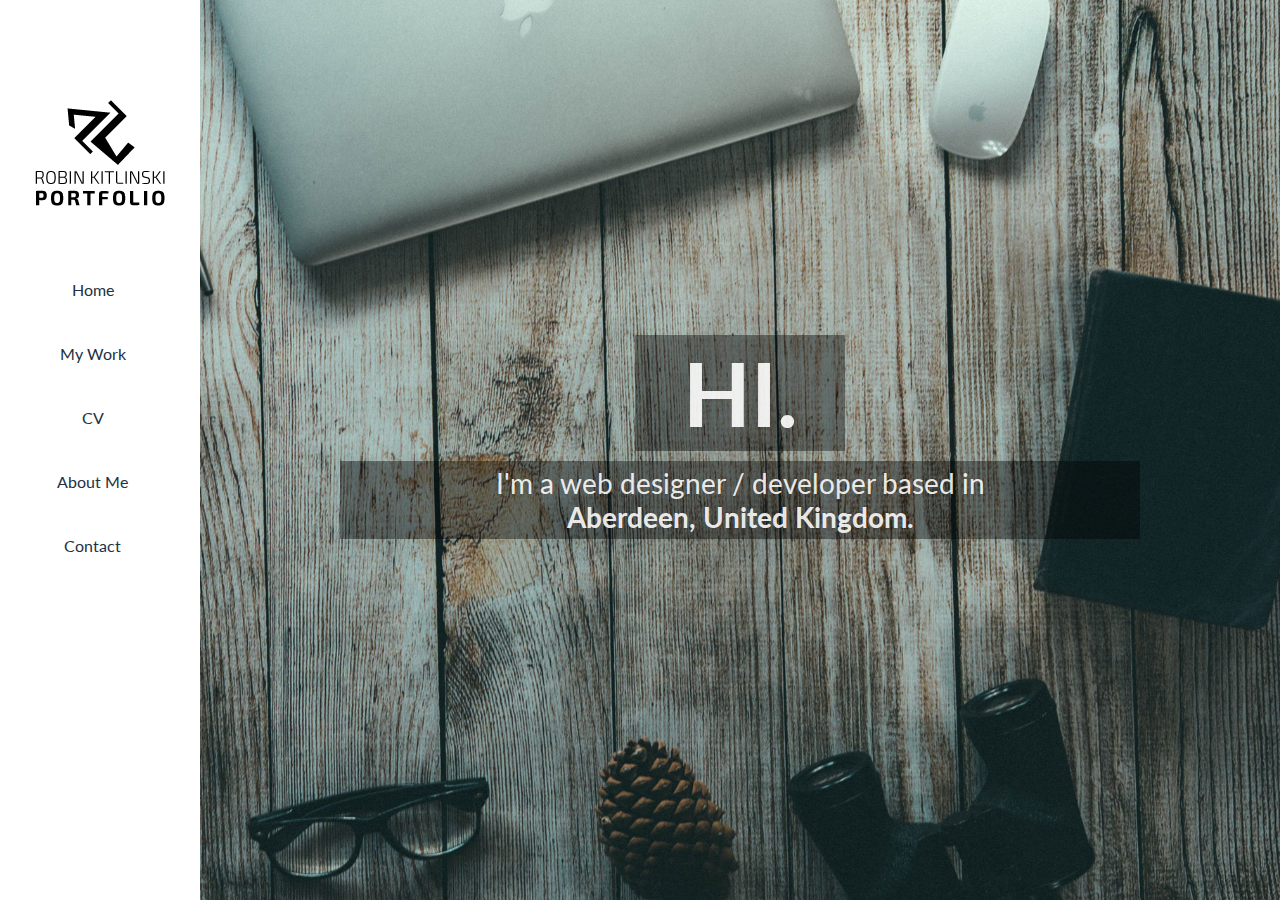
<file: index.html>
<!DOCTYPE html>
<html lang="en" class="no-js">
<head>
          <!-- Basic Page Needs
          –––––––––––––––––––––––––––––––––––––––––––––––––– -->
          <meta charset="utf-8">
          <title>Robin Kitlinski Portfolio</title>
          <meta name="description" content="Showcase of student projects">
          <meta name="author" content="Robin Kitlinski">

          <!-- Mobile Specific Metas
          –––––––––––––––––––––––––––––––––––––––––––––––––– -->
          <meta name="viewport" content="width=device-width, initial-scale=1">

          <!-- FONT
          –––––––––––––––––––––––––––––––––––––––––––––––––– -->
          <link href='https://fonts.googleapis.com/css?family=Lato:300' rel='stylesheet' type='text/css'>

          <!-- CSS
          –––––––––––––––––––––––––––––––––––––––––––––––––– -->

          <link rel="stylesheet" href="css/normalize.css">
          <link rel="stylesheet" href="https://maxcdn.bootstrapcdn.com/font-awesome/4.5.0/css/font-awesome.min.css">
          <link rel="stylesheet" href="css/style.css">

          <!-- Javascript
          –––––––––––––––––––––––––––––––––––––––––––––––––– -->
          <script src="http://ajax.googleapis.com/ajax/libs/jquery/1.8.3/jquery.min.js"></script>
          <script src="js/main.js" type="text/javascript"></script>
          <script src="js/modernizr.js"></script>
</head>

<body>

  <!-- NAV - logo
  –––––––––––––––––––––––––––––––––––––––––––––––––– -->
  <nav >
    <div class="logo">
      <img src="img/new.png" alt="logo Robin Kitlinski">
    </div>
    <ul id = "sidebar-nav">
      	  <li><a href="index.html">Home</a></li>
          <li><a href="my-work.html">My Work</a></li>
          <li><a href="my-cv.html">CV </a></li>
          <li><a href="about-me.html">About Me</a></li>
          <li><a href="contact.html">Contact</a></li>
  	</ul>

  </nav>

  <!-- NAV - menu
  –––––––––––––––––––––––––––––––––––––––––––––––––– -->
  <div class="responsiveMenu">
      <div class="menu-icon">
          <i class="fa fa-bars" ></i>
        </div>
        <div class="resp-menu">
        	<ul>
        	  <li><a href="index.html">HOME</a></li>
            <li><a href="my-work.html">WORK</a></li>
            <li><a href="about-me.html">ABOUT</a></li>
            <li><a href="contact.html">CONTACT</a></li>
          </ul>
        </div>
  </div>

  <!-- Container
  –––––––––––––––––––––––––––––––––––––––––––––––––– -->

          <div class="container">
  		<div class="welcome">

              <div id="head1">

                  <h1 class="big">Hi.</h1>

              </div>

              <div id="head2">

              	<h2>I'm a web designer / developer based in <br> <b>Aberdeen, United Kingdom.</b></h2>

              </div>

  		</div>
  </div>
          
</body>
</html>
</file>
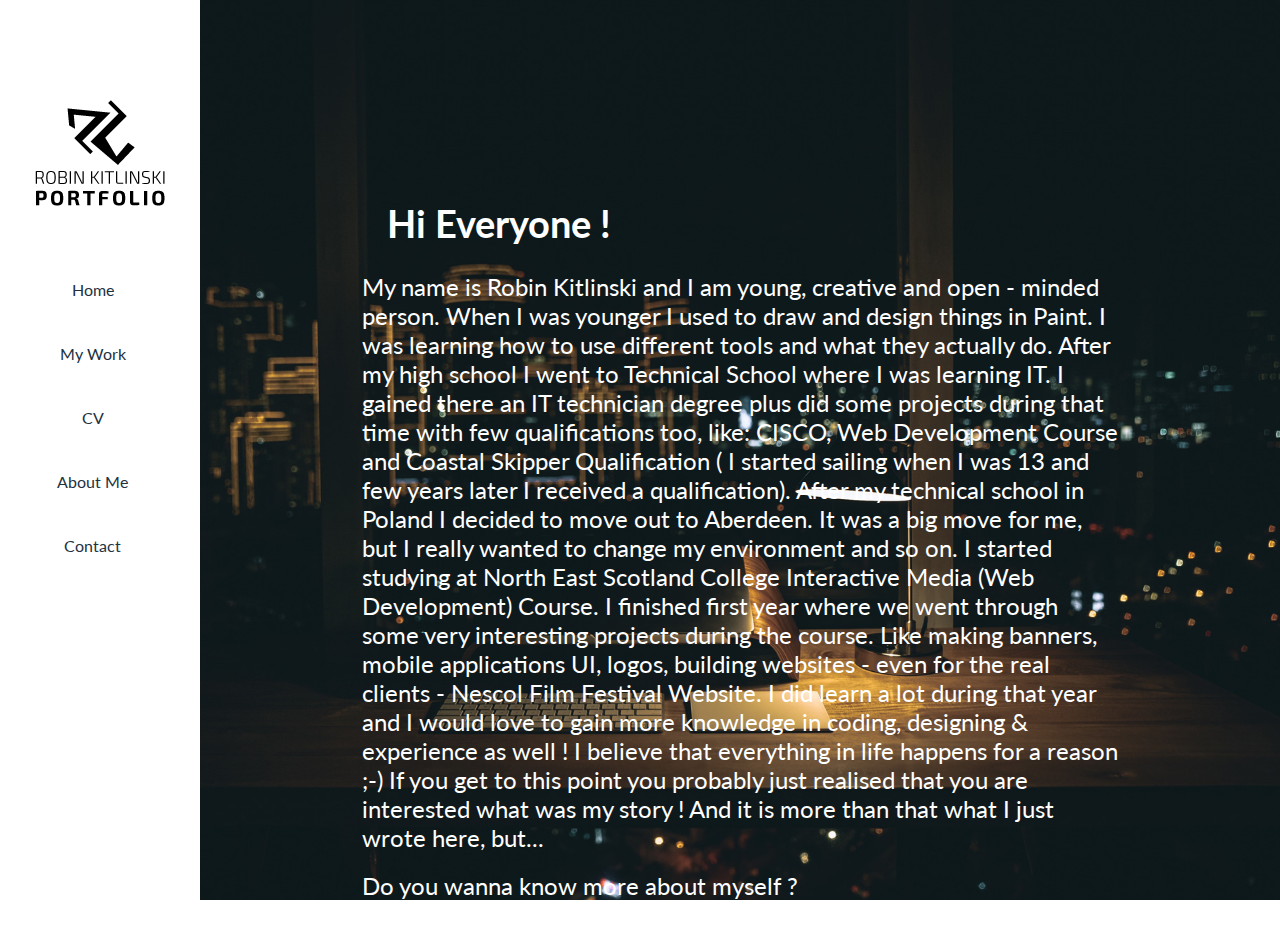
<file: about-me.html>
<!DOCTYPE html>
<html lang="en" class="no-js">
<head>
          <!-- Basic Page Needs
          –––––––––––––––––––––––––––––––––––––––––––––––––– -->
          <meta charset="utf-8">
          <title>Robin Kitlinski Portfolio</title>
          <meta name="description" content="Showcase of student projects">
          <meta name="author" content="Robin Kitlinski">

          <!-- Mobile Specific Metas
          –––––––––––––––––––––––––––––––––––––––––––––––––– -->
          <meta name="viewport" content="width=device-width, initial-scale=1">

          <!-- FONT
          –––––––––––––––––––––––––––––––––––––––––––––––––– -->
          <link href='https://fonts.googleapis.com/css?family=Lato:300' rel='stylesheet' type='text/css'>

          <!-- CSS & FAVICON
          –––––––––––––––––––––––––––––––––––––––––––––––––– -->

          <link rel="stylesheet" href="css/normalize.css">
          <link rel="stylesheet" href="https://maxcdn.bootstrapcdn.com/font-awesome/4.5.0/css/font-awesome.min.css">
          <link rel="stylesheet" href="css/style.css">
          <link rel="shortcut icon" href="/favicon.ico" type="image/x-icon">
          <link rel="icon" href="img/favicon.ico" type="image/x-icon">


          <!-- Javascript
          –––––––––––––––––––––––––––––––––––––––––––––––––– -->
          <script src="http://ajax.googleapis.com/ajax/libs/jquery/1.8.3/jquery.min.js"></script>
          <script src="js/main.js" type="text/javascript"></script>
          <script src="js/modernizr.js"></script>
</head>

<body>

  <!-- NAV - logo
  –––––––––––––––––––––––––––––––––––––––––––––––––– -->
  <nav >
    <div class="logo">
      <img src="img/new.png" alt="logo Robin Kitlinski">
    </div>
    <ul id = "sidebar-nav">
      <li><a href="index.html">Home</a></li>
      <li><a href="my-work.html">My Work</a></li>
      <li><a href="my-cv.html">CV </a></li>
      <li><a href="about-me.html">About Me</a></li>
      <li><a href="contact.html">Contact</a></li>
  	</ul>

  </nav>

  <!-- NAV - menu
  –––––––––––––––––––––––––––––––––––––––––––––––––– -->
  <div class="responsiveMenu">
      <div class="menu-icon">
          <i class="fa fa-bars" ></i>
        </div>
        <div class="resp-menu">
        	<ul>
        	  <li><a href="index.html">HOME</a></li>
            <li><a href="my-work.html">WORK</a></li>
            <li><a href="about-me.html">ABOUT</a></li>
            <li><a href="contact.html">CONTACT</a></li>
          </ul>
        </div>
  </div>

  <!-- Container
  –––––––––––––––––––––––––––––––––––––––––––––––––– -->
  <div class="container-about">

  	<div id="about">
  		<h1> Hi Everyone !</h1>
  		<p>   My name is Robin Kitlinski and I am young, creative and open - minded person. When I was younger I used to draw and design things in Paint. I was learning how to use different tools and what they actually do. After my high school I went to Technical School where I was learning IT. I gained there an IT technician degree plus did some projects during that time with few qualifications too, like: CISCO, Web Development Course and Coastal Skipper Qualification ( I started sailing when I was 13 and few years later I received a qualification). After my technical school in Poland I decided to move out to Aberdeen. It was a big move for me, but I really wanted to change my environment and so on. I started studying at North East Scotland College Interactive Media (Web Development) Course. I finished first year where we went through some very interesting projects during the course. Like making banners, mobile applications UI, logos, building websites - even for the real clients - Nescol Film Festival Website. I did learn a lot during that year and I would love to gain more knowledge in coding, designing & experience as well ! I believe that everything in life happens for a reason ;-) If you get to this point you probably just realised that you are interested what was my story ! And it is more than that what I just wrote here, but... </p>
      </br>
      <p> Do you wanna know more about myself ?</p></br>
      <p> Please contact me via: email or phone ! ;-)</p>
  	</div>

  </div>
</body>
</html>
</file>
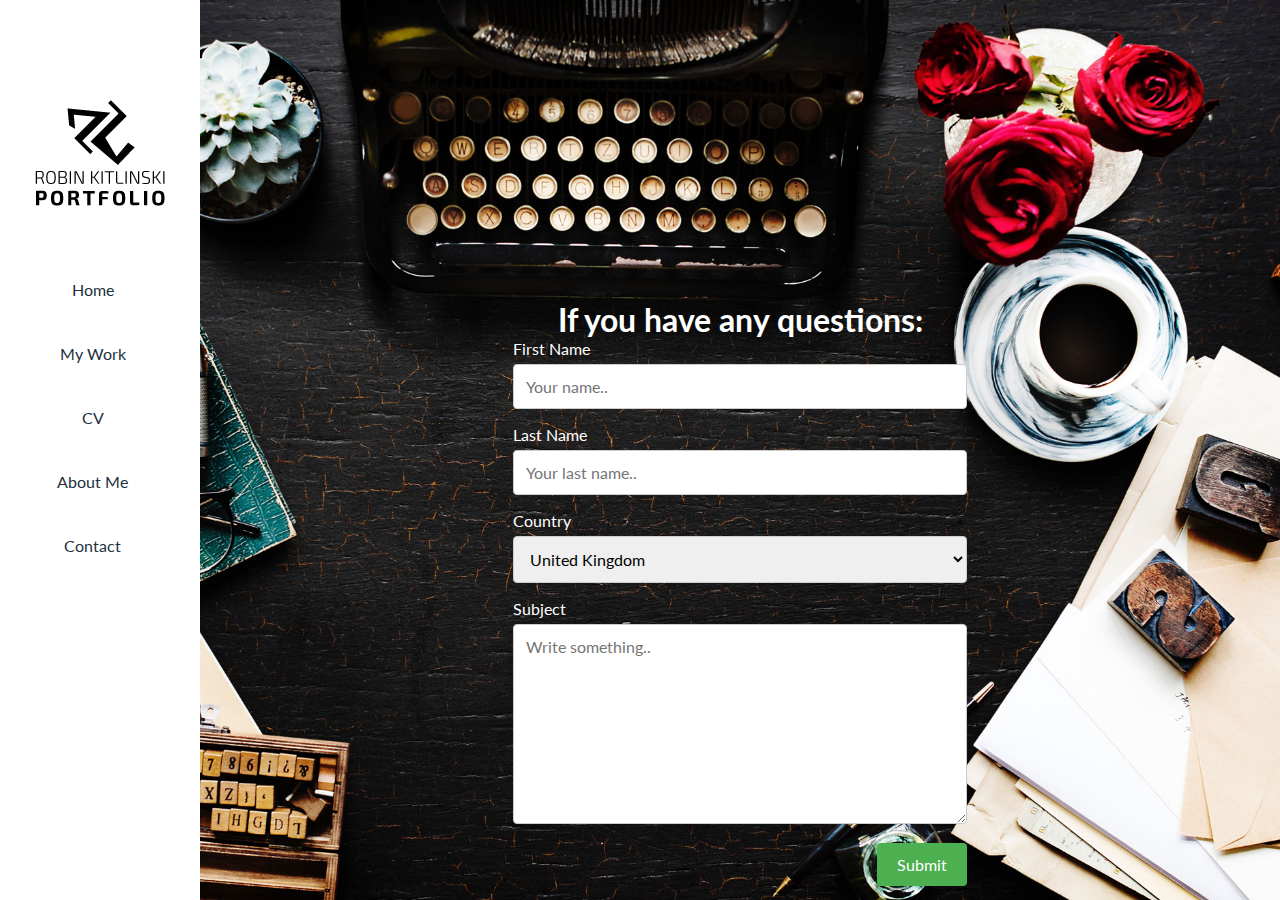
<file: contact.html>
<!DOCTYPE html>
<html lang="en" class="no-js">
<head>
          <!-- Basic Page Needs
          –––––––––––––––––––––––––––––––––––––––––––––––––– -->
          <meta charset="utf-8">
          <title>Robin Kitlinski Portfolio</title>
          <meta name="description" content="Showcase of student projects">
          <meta name="author" content="Robin Kitlinski">

          <!-- Mobile Specific Metas
          –––––––––––––––––––––––––––––––––––––––––––––––––– -->
          <meta name="viewport" content="width=device-width, initial-scale=1">

          <!-- FONT
          –––––––––––––––––––––––––––––––––––––––––––––––––– -->
          <link href='https://fonts.googleapis.com/css?family=Lato:300' rel='stylesheet' type='text/css'>

          <!-- CSS & FAVICON
          –––––––––––––––––––––––––––––––––––––––––––––––––– -->

          <link rel="stylesheet" href="css/normalize.css">
          <link rel="stylesheet" href="https://maxcdn.bootstrapcdn.com/font-awesome/4.5.0/css/font-awesome.min.css">
          <link rel="stylesheet" href="css/style.css">
          <link rel="shortcut icon" href="/favicon.ico" type="image/x-icon">
          <link rel="icon" href="img/favicon.ico" type="image/x-icon">


          <!-- Javascript
          –––––––––––––––––––––––––––––––––––––––––––––––––– -->
          <script src="http://ajax.googleapis.com/ajax/libs/jquery/1.8.3/jquery.min.js"></script>
          <script src="js/main.js" type="text/javascript"></script>
          <script src="js/modernizr.js"></script>
</head>

<body>

  <!-- NAV - logo
  –––––––––––––––––––––––––––––––––––––––––––––––––– -->
  <nav >
    <div class="logo">
      <img src="img/new.png" alt="logo Robin Kitlinski">
    </div>
    <ul id = "sidebar-nav">
      <li><a href="index.html">Home</a></li>
      <li><a href="my-work.html">My Work</a></li>
      <li><a href="my-cv.html">CV </a></li>
      <li><a href="about-me.html">About Me</a></li>
      <li><a href="contact.html">Contact</a></li>
  	</ul>

  </nav>

  <!-- NAV - menu
  –––––––––––––––––––––––––––––––––––––––––––––––––– -->
  <div class="responsiveMenu">
      <div class="menu-icon">
          <i class="fa fa-bars" ></i>
        </div>
        <div class="resp-menu">
        	<ul>
        	  <li><a href="index.html">HOME</a></li>
            <li><a href="my-work.html">WORK</a></li>
            <li><a href="about-me.html">ABOUT</a></li>
            <li><a href="contact.html">CONTACT</a></li>
          </ul>
        </div>
  </div>

  <!-- Container
  –––––––––––––––––––––––––––––––––––––––––––––––––– -->
  <div class="container-contact">
    <div id="content4">
      <div class="title">

        <h1>If you have any questions:</h1>

      </div>
      <!-- Contact-form
      –––––––––––––––––––––––––––––––––––––––––––––––––– -->
      <form action="/action_page.php">
          <label for="fname">First Name</label>
          <input type="text" id="fname" name="firstname" placeholder="Your name..">

          <label for="lname">Last Name</label>
          <input type="text" id="lname" name="lastname" placeholder="Your last name..">

          <label for="country">Country</label>
          <select id="country" name="country">
            <option value="australia">United Kingdom</option>
            <option value="canada">Ireland</option>
            <option value="usa">Poland</option>
          </select>

          <label for="subject">Subject</label>
          <textarea id="subject" name="subject" placeholder="Write something.." style="height:200px"></textarea>

          <input type="submit" value="Submit">
        </form>

  </div>
</div>

</body>
</html>
</file>
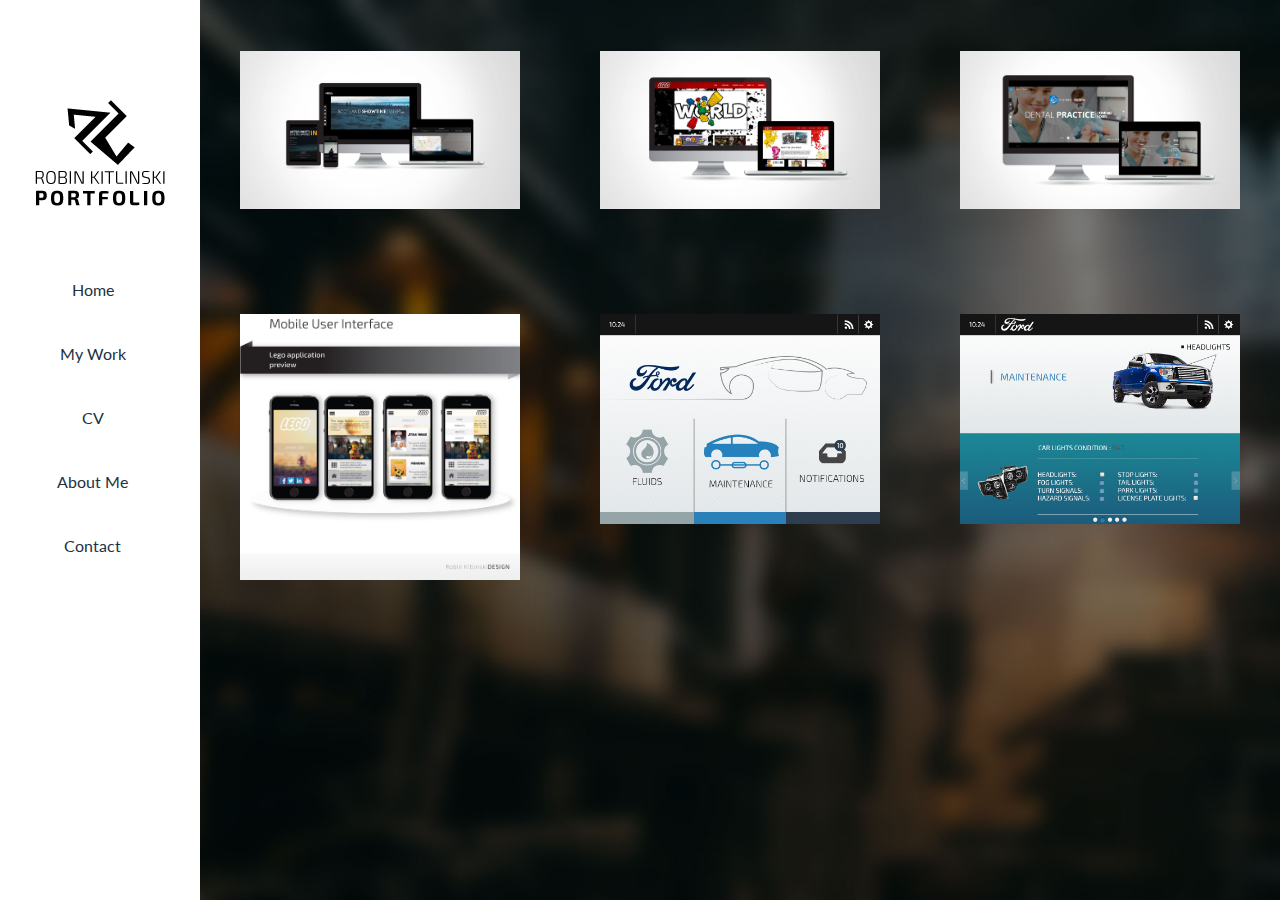
<file: my-work.html>
<!DOCTYPE html>
<html lang="en" class="no-js">
<head>
          <!-- Basic Page Needs
          –––––––––––––––––––––––––––––––––––––––––––––––––– -->
          <meta charset="utf-8">
          <title>Robin Kitlinski Portfolio</title>
          <meta name="description" content="Showcase of student projects">
          <meta name="author" content="Robin Kitlinski">

          <!-- Mobile Specific Metas
          –––––––––––––––––––––––––––––––––––––––––––––––––– -->
          <meta name="viewport" content="width=device-width, initial-scale=1">

          <!-- FONT
          –––––––––––––––––––––––––––––––––––––––––––––––––– -->
          <link href='https://fonts.googleapis.com/css?family=Lato:300' rel='stylesheet' type='text/css'>

          <!-- CSS
          –––––––––––––––––––––––––––––––––––––––––––––––––– -->

          <link rel="stylesheet" href="css/normalize.css">
          <link rel="stylesheet" href="https://maxcdn.bootstrapcdn.com/font-awesome/4.5.0/css/font-awesome.min.css">
          <link rel="stylesheet" href="css/style.css">

          <!-- Javascript
          –––––––––––––––––––––––––––––––––––––––––––––––––– -->
          <script src="http://ajax.googleapis.com/ajax/libs/jquery/1.8.3/jquery.min.js"></script>
          <script src="js/main.js" type="text/javascript"></script>
          <script src="js/modernizr.js"></script>
</head>

<body>

  <!-- NAV - logo
  –––––––––––––––––––––––––––––––––––––––––––––––––– -->
  <nav >
    <div class="logo">
      <img src="img/new.png" alt="logo Robin Kitlinski">
    </div>
    <ul id = "sidebar-nav">
      <li><a href="index.html">Home</a></li>
      <li><a href="my-work.html">My Work</a></li>
      <li><a href="my-cv.html">CV </a></li>
      <li><a href="about-me.html">About Me</a></li>
      <li><a href="contact.html">Contact</a></li>
  	</ul>

  </nav>

  <!-- NAV - menu
  –––––––––––––––––––––––––––––––––––––––––––––––––– -->
  <div class="responsiveMenu">
      <div class="menu-icon">
          <i class="fa fa-bars" ></i>
        </div>
        <div class="resp-menu">
        	<ul>
        	  <li><a href="index.html">HOME</a></li>
            <li><a href="my-work.html">WORK</a></li>
            <li><a href="about-me.html">ABOUT</a></li>
            <li><a href="contact.html">CONTACT</a></li>
          </ul>
        </div>
  </div>

  <!-- Container
  –––––––––––––––––––––––––––––––––––––––––––––––––– -->
  <div class="container-work">
  	<div class="grid-container">

  		<div class="grid">

        <div class="col">
  				<a href="nescolfilmfestival.html"><img src="img/nescolfilmfestival.jpg" alt="nescolfilmfestival"></a>
  			</div>

  			<div class="col">
  				<img src="img/lego.jpg" alt="placeholder">
  			</div>

  			<div class="col">
  				<img src="img/rda.jpg" alt="placeholder">
  			</div>

  		</div>

  		<div class="grid">

  			<div class="col">
  			     <img src="img/final-mui.jpg" alt="placeholder">
  			</div>

  			<div class="col">
  				<img src="img/1.jpg" alt="placeholder">
  			</div>

  			<div class="col">
  				<img src="img/3.jpg" alt="placeholder">
  			</div>

  		</div>

  	</div>
  </div>

</body>
</html>
</file>
<file: css/style.css>
/********************
GENERAL STYLES
**********************/

* {
  font-family: 'Lato', sans-serif;
  margin: 0;
}

@import url('https://fonts.googleapis.com/css?family=Exo+2');

body {
  margin:0;
  padding:0;
  border:0;
  outline:0;
  font-size:100%;
  vertical-align:baseline;
  background:transparent;
}

.clearfix:after {
  content: "";
  display: table;
  clear: both;
}

.container {
	background:url(../img/bridge.jpg) no-repeat right top;
	background-size: cover;
  height: 100vh;
	margin:0 auto;
	display:flex;
	margin-left: 200px;
}

.container-about {
	background:url(../img/myself.jpg) no-repeat right top;
	background-size: cover;
  height: 100vh;
	display:flex;
  margin:0 auto;
	margin-left: 200px;
}

.container-work {
	background:url(../img/work.jpg) no-repeat right top;
	background-size: cover;
	margin-left: 200px;
	height: 100vh;
	display:flex;
}

.container-contact {
	background:url(../img/road.jpg) no-repeat right top;
	background-size: cover;
        height: 100vh;
	display:flex;
	margin-left: 200px;
}

.container-cv {
  background:url(../img/cv-back.jpg) no-repeat right top;
	background-size: cover;
  height: 100vh;
	display:flex;
	margin-left: 200px;
}

.container-cv img{
  width:70%;
  height:auto;
  margin:auto;
}

.welcome{
	width:800px;
	height:250px;
	margin:auto auto;
}

#head1 {
	width:200px;
	margin:10px auto;
	border-radius: 1px;
	background-color: rgba(0,0,0,0.4);
	padding:5px;
	height:auto;
}

#head2 {
	max-width:800px;
	margin:auto auto;
	border-radius: 1px;
	background-color: rgba(0,0,0,0.4);
	padding:5px;
	height:auto;
}

.container h1{
	margin:0;
	text-align:center;
	color: rgba(255,255,255,0.9);
	text-transform:uppercase;
  font-size: 88px;
  font-weight: bold;
}

.container h2{
	margin:0;
	text-align:center;
	color: rgba(255,255,255,0.9);
  font-size: 28px;
	font-weight:normal;
}

.title h1 {
  margin:0;
  color:white;
  text-align:center;
}

#content4{
	width:70%;
	height:100px;
	margin:0 auto;
	padding-top:300px;	
}

#about{
	width:70%;
	height:550px;
	background-color:rgba(0,0,0,0.0 );
	margin:auto auto;
	padding:1%;
}

#about h1{
	color:#fff;
	font-size:38px;
	font-weight:bold;
  padding-left:25px;
}

#about p{
	color:#fff;
	font-size:24px;
}

/********************
Contact form
**********************/
form {
  margin:0 auto;
  width:60%;
}

input[type=text], select, textarea {
    width: 100%;
    padding: 12px;
    border: 1px solid #ccc;
    border-radius: 4px;
    box-sizing: border-box;
    margin-top: 6px;
    margin-bottom: 16px;
    resize: vertical;
}

input[type=submit] {
    background-color: #4CAF50;
    color: white;
    padding: 12px 20px;
    border: none;
    border-radius: 4px;
    cursor: pointer;
    float:right;
}

label {
    color:white;
}

input[type=submit]:hover {
    float:right;
    background-color: #1a3942;
}

/********************
NAVBAR
**********************/

nav {
    height: 100vh;
    width: 200px;
    position: fixed;
    background-color: #fff;
	  padding-top:100px;
	  float:left;
}

nav li {
  list-style: none;
  padding: 0;
  margin: 15px 0;
	text-align: center;

}

nav li a {
  color: #22313F;
  text-decoration: none;
  padding: 15px 20px 15px 5px;
  display: block;
}


nav li a:hover {
  color: #000;
  background-color: #BDC3C7;
}

#sidebar-nav  {
  padding-left: 0;
}

.logo {
  height: 150px;
  color: #2980b9;
  text-align: center;
}

.logo img{
	padding-top:0px;
}

/* Responive menu */

.responsiveMenu {
  height: 60px;
  width: 100vw;
  box-sizing: border-box;
  background: rgba(0,0,0, .8);
  position: fixed;
  visibility: hidden;
	 z-index: 1;
}

.menu-icon{
	visibility:hidden;
	display:block;
	width:60px;
	height:60px;
	background:rgba(0,0,0, .9);
	float:right;
	}

.resp-menu{
	visibility:visible;
	display:none;
	position:fixed;
	top:60px;
	left:0;
}

.resp-menu ul{
	width:100vw;
  list-style: none;
  padding: 0;
}


.menu-icon .fa {
  color: #fff;
  padding-top: 30%;
  font-size: 25px;
  padding-left: 20px;
}

.resp-menu li{
	width:100vw;
}

.resp-menu a{
	display:block;
	width:100vw;
	height:60px;
	line-height:60px;
	background: #fff;
	border-bottom: 1px solid rgba(0,0,0,0.2);
  text-decoration: none;
  color: #000;
  text-align: center;
}

/********************
My work
**********************/

.grid {
	display: flex;
}

img	{
	height: auto;
	max-width: 100%;
}

.col {
	padding: 2.2em 1.5em;
	height: auto;
	max-width: 100%;
	margin: 1em;
	flex: 1;
	background-color: rgba(255,255,255,0.0);
}

/********************
MEDIA QUERIES
**********************/

@media (max-width:650px) {

  .container {
    margin-left: 0;
    padding-top:70px;
  }

	.container-work {
		margin-left: 0;
		padding-top:70px;
		background-color:#141414;
		height:auto;
	}
	.container-cv {
		margin-left:0;
		padding-top:70px;
	}
	.container-about {
		margin-left: 0;
		padding-top:70px;
		background-color:#141414;
		height:auto;
	}
	
	#content4 {
		margin-top:0;
		margin-left:0;
		padding-top:70px;
	}
	
	#content4 .title{
		display:none;
		visibility: hidden;
	}

	#about {
		width:100%;
		height:auto;
	}

	#about p{
		color:#fff;
		font-size:14px;
		text-align:justify;
		padding:8px;
	}

	.container-contact {
		margin-left: 0;
		height:700px;
		padding-top:60px;
	}

	nav {
      display: none;
    }

    .responsiveMenu,
    .menu-icon {
      visibility: visible;
    }

	.grid {
	   flex-direction: column;
		max-width:100%;
	}

	#form-div {
		background-color:rgba(72,72,72,0.4);
		padding-left:35px;
		padding-right:35px;
		padding-top:35px;
		padding-bottom:50px;
		width: 80%;
		position: absolute;
		margin-top:60px;
		margin-left:1em;
		margin-right:1em;
		left:0%;
		-moz-border-radius: 7px;
		-webkit-border-radius: 7px;
	}

	.container h1{
	margin:0;
	text-align:center;
	color: rgba(255,255,255,0.9);
	text-transform:uppercase;
  font-size: 48px;
  font-weight: bold;
  }
	#content4 {
		margin:0 auto;
		width:100%;
	form {
  margin:0 auto;
  width:80%;
}

}
</file>
